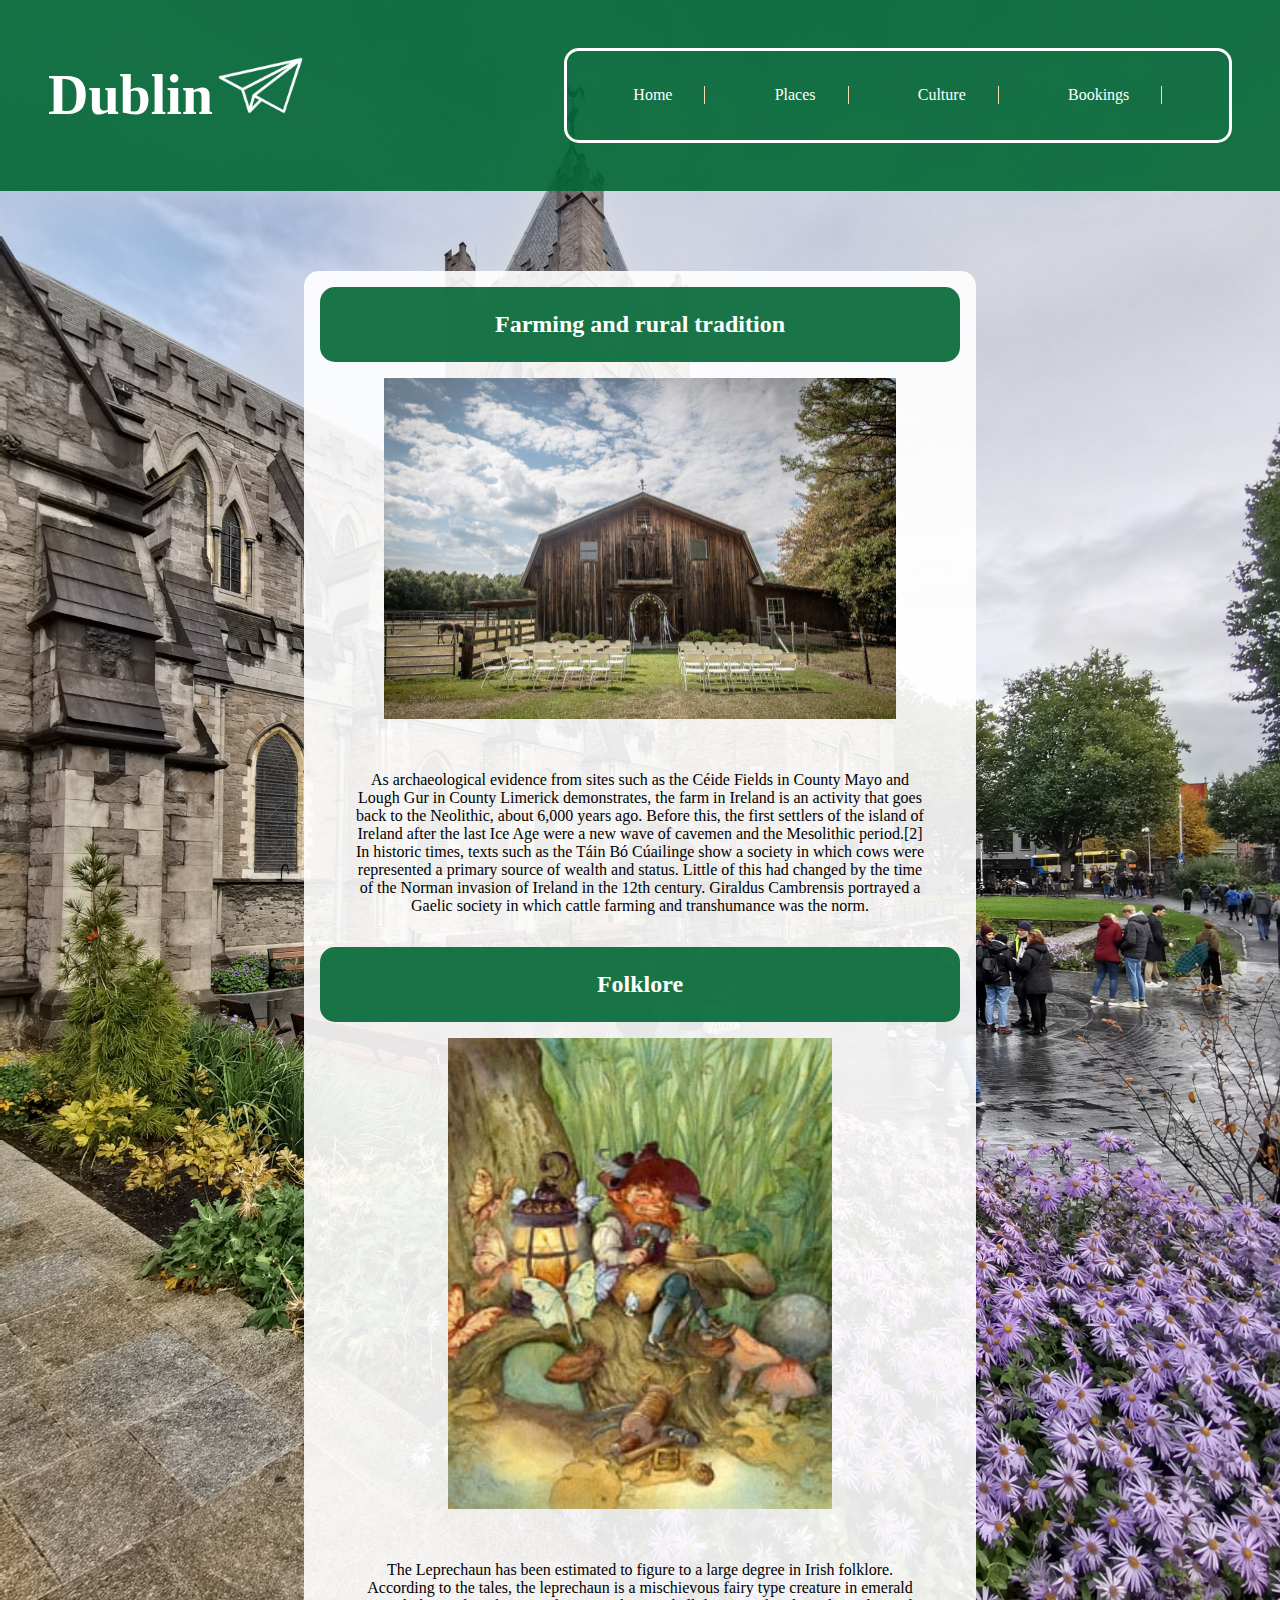
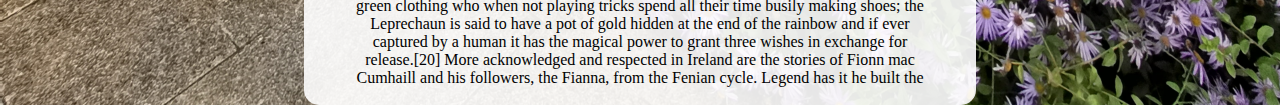
<file: HTML/Culture.html>
<!DOCTYPE html>
<html lang="en">

<head>
    <title>
        Culture
    </title>
    <meta charset="utf-8">
    <link rel="stylesheet" href="../CSS/style.CSS">
    </meta>
</head>

<body id="culturebody">


    <!-- Home  Places  Cutlure   Bookings-->
    <div class="topnav">
        <h1 id="Dublin">
            Dublin
        </h1>
        <img src="../Images/paperplane.png" alt="plane">
            <nav id="navigation">
                <a href="../index.html">Home</a>
                <a href="../HTML/Places.html">Places</a>
                <a href="HTML/Culture.html">Culture</a>
                <a href="../HTML/Bookings.html">Bookings</a>
            </nav>
        </div>

            <div id="central4">
                <div>
                
                    <h2 id="text3">Farming and rural tradition</h2>
                        <img src="../Images/culture2.jpeg" id="farm" alt="farm">
                        <p id="farming">
                            As archaeological evidence from sites such as the Céide Fields in County Mayo and Lough Gur in County Limerick demonstrates, the farm in Ireland is an activity that goes back to the Neolithic, about 6,000 years ago. Before this, the first settlers of the island of Ireland after the last Ice Age were a new wave of cavemen and the Mesolithic period.[2] In historic times, texts such as the Táin Bó Cúailinge show a society in which cows were represented a primary source of wealth and status. Little of this had changed by the time of the Norman invasion of Ireland in the 12th century. Giraldus Cambrensis portrayed a Gaelic society in which cattle farming and transhumance was the norm.
                        </p>


                        <h2 id="Folklore">Folklore</h2>
                        <img src="../Images/culture3.jpeg" id="lepra" alt="lepracon">
                        <p id="folkloretext">
                            The Leprechaun has been estimated to figure to a large degree in Irish folklore. According to the tales, the leprechaun is a mischievous fairy type creature in emerald green clothing who when not playing tricks spend all their time busily making shoes; the Leprechaun is said to have a pot of gold hidden at the end of the rainbow and if ever captured by a human it has the magical power to grant three wishes in exchange for release.[20] More acknowledged and respected in Ireland are the stories of Fionn mac Cumhaill and his followers, the Fianna, from the Fenian cycle. Legend has it he built the Giant's Causeway as stepping-stones to Scotland; not to get his feet wet, to fight an ugly Scottish giant. He also once scooped up part of Ireland to fling it at a rival, but it missed and landed in the Irish Sea – the clump became the Isle of Man and the pebble became Rockall, the void became Lough Neagh. The Irish king Brian Boru who ended the domination of the so-called High Kingship of Ireland by the Uí Néill, is part of the historical cycle. The Irish princess Iseult is the adulterous lover of Tristan in the Arthurian romance and tragedy Tristan and Iseult. The many legends of ancient Ireland were captured by Lady Gregory in two volumes with forewords by W.B. Yeats. These stories depict the unusual power and status that Celtic women held in ancient times.</p>



                </div>





            </div>




    </div>

</body>

</html>
</file>
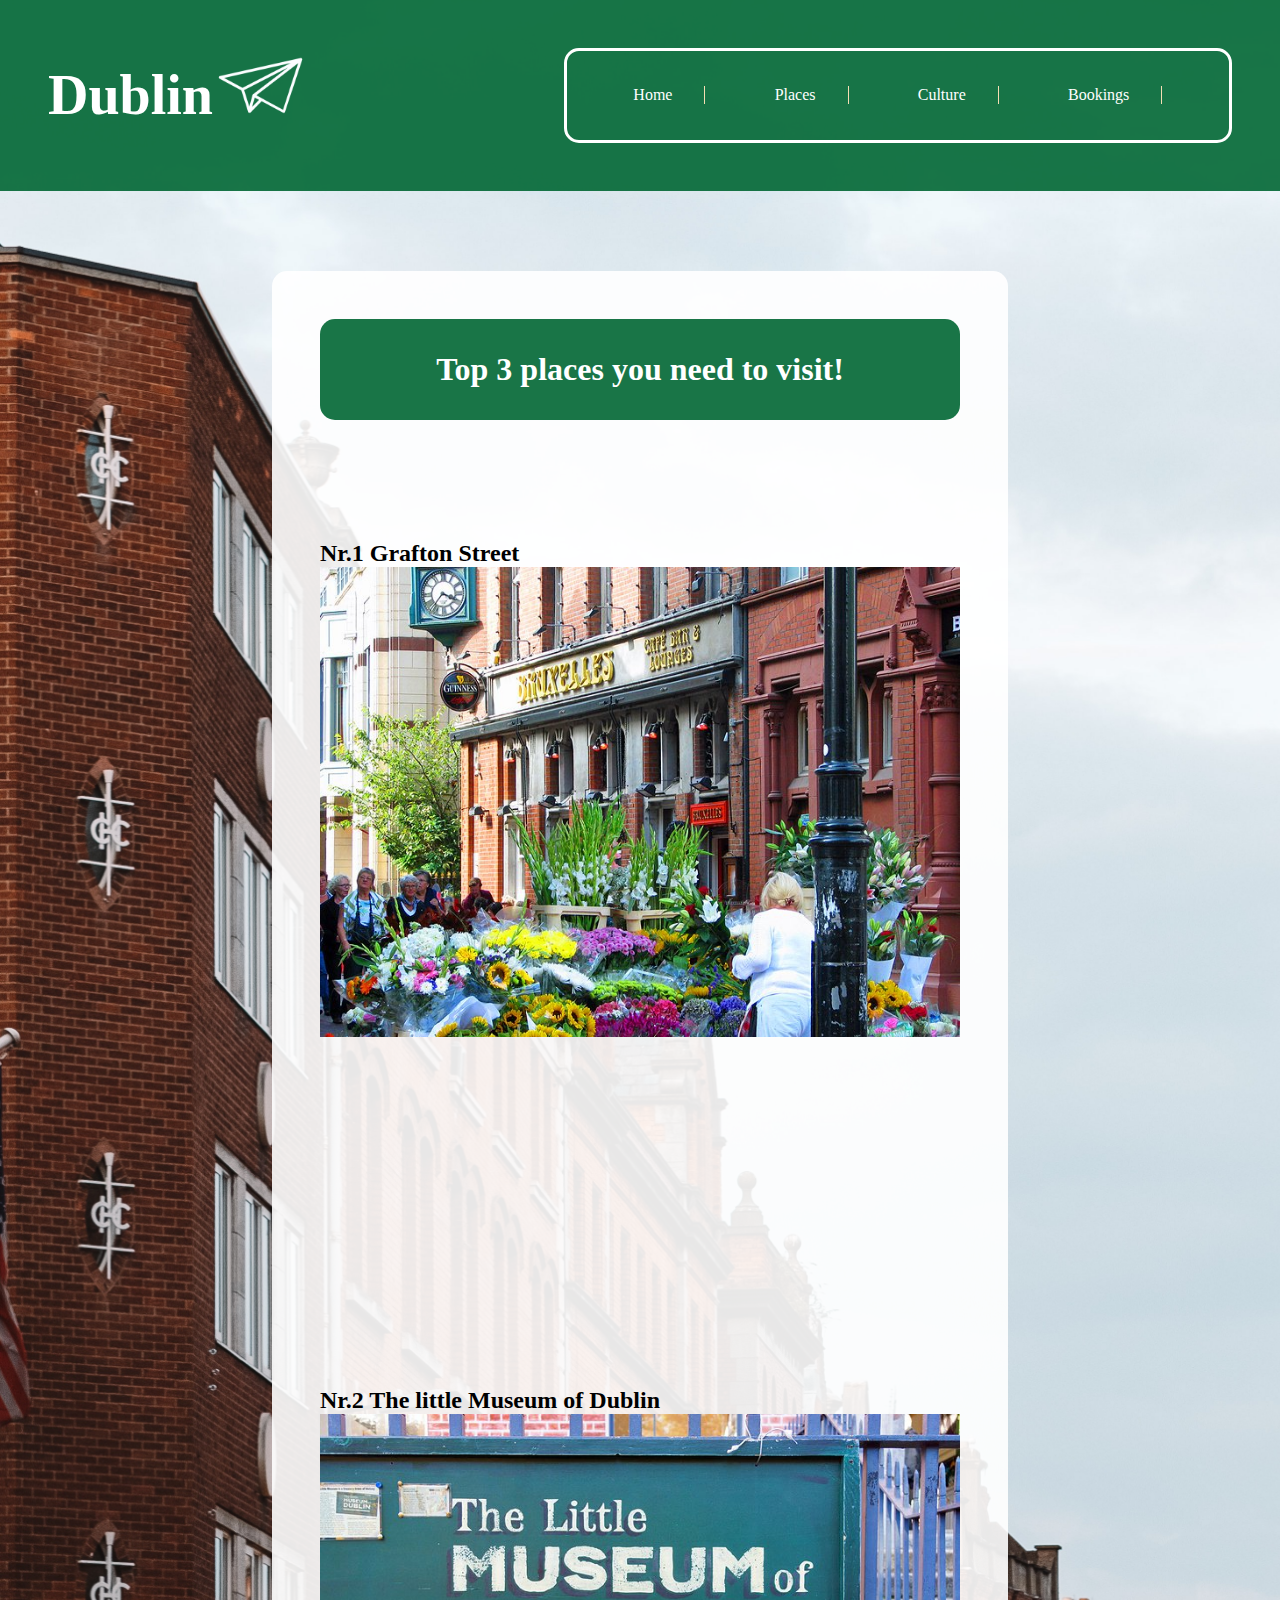
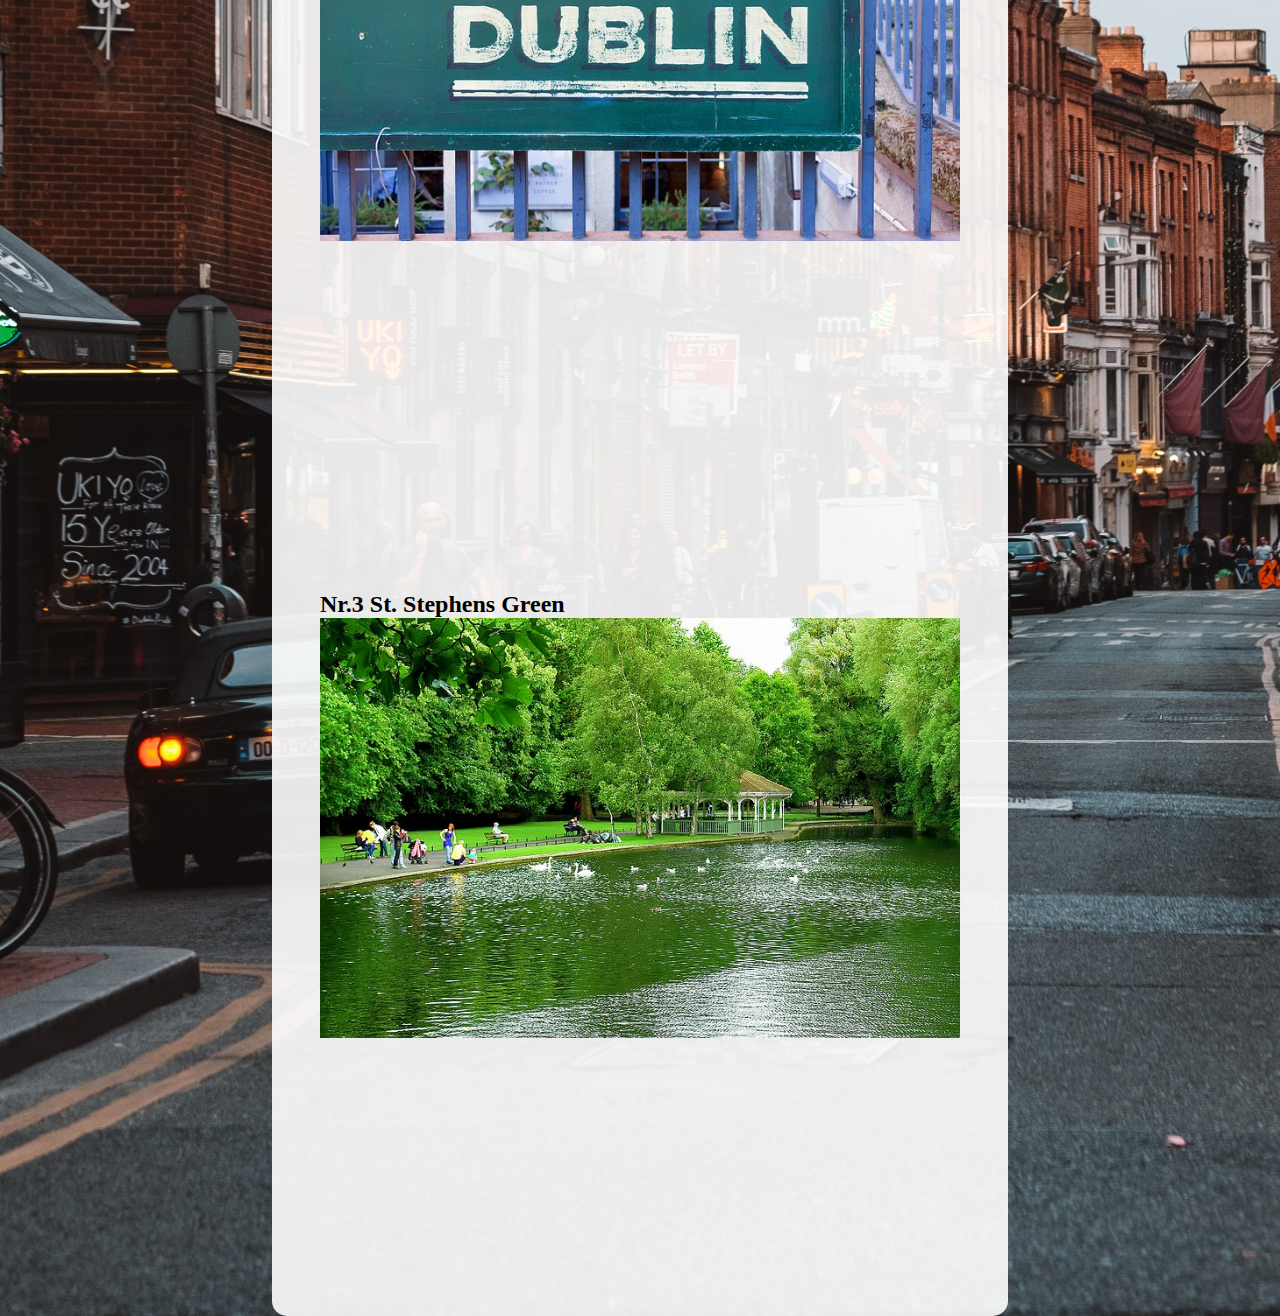
<file: HTML/Places.html>
<!DOCTYPE html>
<html lang="en">

<head>
    <title>
        Places
    </title>
    <meta charset="utf-8">
    <link rel="stylesheet" href="../CSS/style.CSS">
    </meta>
</head>

<body id="placesbody">


    <!-- Home  Places  Cutlure   Bookings-->
    <div class="topnav">
        <h1 id="Dublin">
            Dublin
        </h1>
        <img src="../Images/paperplane.png" alt="plane">
        <nav id="navigation">
            <a href="../index.html">Home</a>
            <a href="HTML/Places.html">Places</a>
            <a href="../HTML/Culture.html">Culture</a>
            <a href="../HTML/Bookings.html">Bookings</a>
        </nav>


    </div>

    </div>
    <div id="central2">
        <div>
            <!--<div class="Intro">
        <h1>Welcome to Dublin!</h1>
        <h3>The capital of Ireland, which you can find castles and medieval houses and tavers!</h3>
        </div>-->
            <h1 id="titelplaces"> Top 3 places you need to visit!</h1>
            <h2 id="street">Nr.1 Grafton Street</h2>
            <img src="../Images/place1.jpeg" id="grafton" alt="graftonstreet">
            <iframe id="map"
                src="https://www.google.com/maps/embed?pb=!1m18!1m12!1m3!1d2382.089951050582!2d-6.2623684201179906!3d53.34164598286306!2m3!1f0!2f0!3f0!3m2!1i1024!2i768!4f13.1!3m3!1m2!1s0x48670e9b8c8edbf1%3A0x90afb1bb108edcdd!2sGrafton%20Street%2C%20Dublin%2C%20Irland!5e0!3m2!1ssv!2sse!4v1632047258760!5m2!1ssv!2sse"
                width="600" height="450" style="border:0;" allowfullscreen="" loading="lazy"></iframe>

            <h2 id="street2">Nr.2 The little Museum of Dublin</h2>
            <img src="../Images/place2.jpeg" alt="museum">
            <iframe id="map"
                src="https://www.google.com/maps/embed?pb=!1m18!1m12!1m3!1d2382.203572418887!2d-6.2583260000000145!3d53.33961199999998!2m3!1f0!2f0!3f0!3m2!1i1024!2i768!4f13.1!3m3!1m2!1s0x48670e995d287185%3A0x76b96d0b1d1cc971!2sThe%20Little%20Museum%20of%20Dublin!5e0!3m2!1ssv!2sse!4v1632047553609!5m2!1ssv!2sse"
                width="600" height="450" style="border:0;" allowfullscreen="" loading="lazy"></iframe>
            <h2 id="street3">Nr.3 St. Stephens Green</h2>
            <img src="../Images/place3.jpeg" alt="green">
            <iframe id="map"
                src="https://www.google.com/maps/embed?pb=!1m18!1m12!1m3!1d2382.283921812742!2d-6.259118999999996!3d53.338173600000005!2m3!1f0!2f0!3f0!3m2!1i1024!2i768!4f13.1!3m3!1m2!1s0x48670e992e3291a3%3A0x5cd11f005ad837c!2sSaint%20Stephen&#39;s%20Green!5e0!3m2!1ssv!2sse!4v1632047598143!5m2!1ssv!2sse"
                width="600" height="450" style="border:0;" allowfullscreen="" loading="lazy"></iframe>

        </div>
    </div>

</body>

</html>
</file>
<file: CSS/style.CSS>
*{
    padding: 0;
    margin: 0;
}

body{
    background:url(../Images/Placesbackground.jpg) no-repeat;
    background-size: cover;

}


#Dublin{
    color: white;
    font-size: 350%;
    display: inherit;
    margin: auto;
}

.topnav{
    background-color:rgb(0, 102, 51, 0.9); 
    display: flex;
    /*justify-content: center;*/
    padding: 3em;
    border-style: solid white;
   
    

}
#navigation{
    border: 3px solid white;
    padding: 2em;
    display: inherit;
    width: 1000px;
    margin-left:20vw;
    border-radius: 15px;
}

nav a{
    padding-right:2em;
    margin: auto;
    text-decoration:none;
    border-right:1px solid wheat;
    text-align: center;
    border-style: solid white;
    color:white;
    float:right;
}

.topnav > img{
    width: 8%;
    height: auto;
    margin: auto;

}


a:hover{
    background-color: rgb(253, 174, 54);
    border-radius: 5px;
}

#videocentral{
    background-color: white;
    display: flex;
    height: 20em;
    width: 100%;
    justify-content: center;
    margin: auto;
    border: solid 2px rgb(5, 3, 3, 0.1);
}

#central div{
    background-color:rgba(255, 255, 255, 0.9);
    width:50%;
    height:auto;
    padding: 3em;
    text-align: center;
    display: flex;
    flex-direction: column;
    justify-content: center;
    margin: 5em auto auto auto;
    border-radius: 15px;
}
.Intro h1, h3{
    background-color: rgba(81, 189, 122, 0.99);
   width: 10em;
    color: white;
    padding: 1em;
    margin: -2em auto  auto;
    text-align: center;
    display: flex;
    
}
 #logo{
     width: 60%;
     height: auto;
     margin: auto;
     padding-bottom: 2em;
 }

 #central2 div{
    background-color:rgba(255, 255, 255, 0.9);
    width:50%;
    height:auto;
    padding: 3em;
    text-align: center;
    display: flex;
    flex-direction: column;
    justify-content: center;
    margin: 5em auto auto auto;
    border-radius: 15px;
 }
 #titelplaces{
     background-color: rgb(0, 102, 51, 0.9);
     padding: 1em;
     color: white;
     border-radius: 15px;

 }
 #grafton{
     
 }

 #placesbody{
    background:url(../Images/DublinHem2.jpg) no-repeat;
    background-size: cover;

 }
 #street{
     display: flex;
     margin-right: auto;
     padding-top: 5em;
 }
 #street2{
    display: flex;
    margin-right: auto;
    padding-top: 5em;
 }
 #street3{
    display: flex;
    margin-right: auto;
    padding-top: 5em;
 }
 #map{
    display: flex;
    padding-top: 5em;
    width: 100%;
    height: auto;
    border-style: solid 10px rgb(0, 102, 51, 0.9);

 }
 #bookingsbody{
     background:url(../Images/Dublinbookings.jpg) no-repeat;
 background-size: cover;
 }
 
 #central3 {
      background-color:rgba(255, 255, 255, 0.9);
    width:50%;
    height:auto;
    padding: 1em;
    text-align: center;
    display: flex;
    flex-direction: column;
    justify-content: center;
    margin: 5em auto auto auto;
    border-radius: 15px;
 }

 #outro{
     background-color: rgb(0, 102, 51, 0.9);
     color: white;
     margin: 1em auto auto auto;
     border-radius: 15px;

 }
   
 #culturebody{
    background:url(../Images/Culture.jpg) no-repeat;
background-size: cover;
}
#central4 {
    background-color:rgba(255, 255, 255, 0.9);
  width:50%;
  height:auto;
  padding: 1em;
  text-align: center;
  display: flex;
  flex-direction: column;
  justify-content: center;
  margin: 5em auto auto auto;
  border-radius: 15px;
}
#text3{
    padding: 1em;
    background-color:rgb(0, 102, 51, 0.9); 
    color: white;
    border-radius: 15px;
    
}
}
#folklore{
    display: flex;
    margin-right: auto;
    padding-top: 5em;

}
#farm{
    width: 80%;
    height: auto;
    padding: 1em;
}
#farming{
    
    padding: 2em;
}
#folkloretext{
    padding: 2em;
    overflow: scroll;
    height: 6em;
}
#Folklore{
    padding: 1em;
    background-color:rgb(0, 102, 51, 0.9); 
    color: white;
    border-radius: 15px;
}

#lepra{
    padding: 1em;
    width: 60%;
}
</file>
